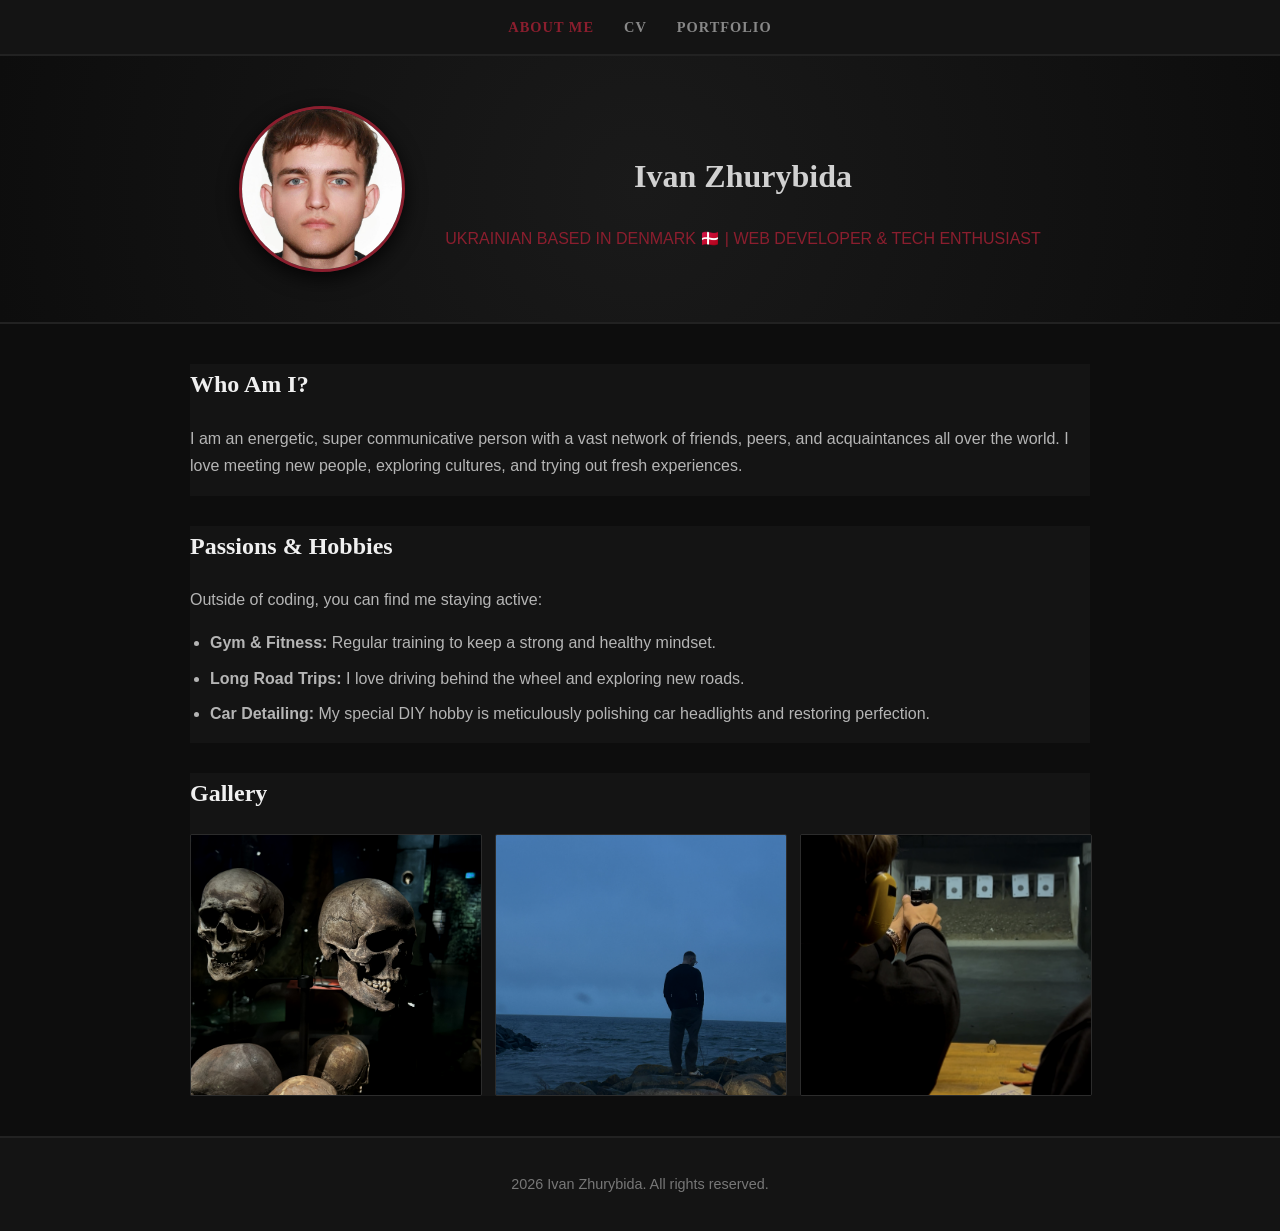
<file: index.html>
<!DOCTYPE html>
<html lang="en">
<head>
    <meta charset="UTF-8">
    <meta name="viewport" content="width=device-width, initial-scale=1.0">
    <title>About Me - Ivan Zhurybida</title>
    <link rel="stylesheet" href="styles.css">
</head>
<body>

    <nav class="main-nav">
        <a href="index.html" class="active">About Me</a>
        <a href="cv.html">CV</a>
        <a href="portfolio.html">Portfolio</a>
    </nav>

    <header class="hero-section">
        <img src="images/boss.jpg" alt="Ivan Zhurybida" class="profile-img">
        <div class="hero-text">
            <h1>Ivan Zhurybida</h1>
            <p class="subtitle">Ukrainian based in Denmark 🇩🇰 | Web Developer & Tech Enthusiast</p>
        </div>
    </header>

    <main class="content-container">
        <section class="card">
            <h2>Who Am I?</h2>
            <p>I am an energetic, super communicative person with a vast network of friends, peers, and acquaintances all over the world. I love meeting new people, exploring cultures, and trying out fresh experiences.</p>
        </section>

        <section class="card">
            <h2>Passions & Hobbies</h2>
            <p>Outside of coding, you can find me staying active:</p>
            <ul>
                <li><strong>Gym & Fitness:</strong> Regular training to keep a strong and healthy mindset.</li>
                <li><strong>Long Road Trips:</strong> I love driving behind the wheel and exploring new roads.</li>
                <li><strong>Car Detailing:</strong> My special DIY hobby is meticulously polishing car headlights and restoring perfection.</li>
            </ul>
        </section>

        <section class="card">
            <h2>Gallery</h2>
            <div class="photo-gallery">
                <img src="images/1.jpg" alt="Road Trip">
                <img src="images/2.jpg" alt="Gym training">
                <img src="images/3.jpg" alt="Car polishing">
            </div>
        </section>
    </main>

    <footer class="site-footer">
        <p> 2026 Ivan Zhurybida. All rights reserved.</p>
    </footer>

</body>
</html>
</file>
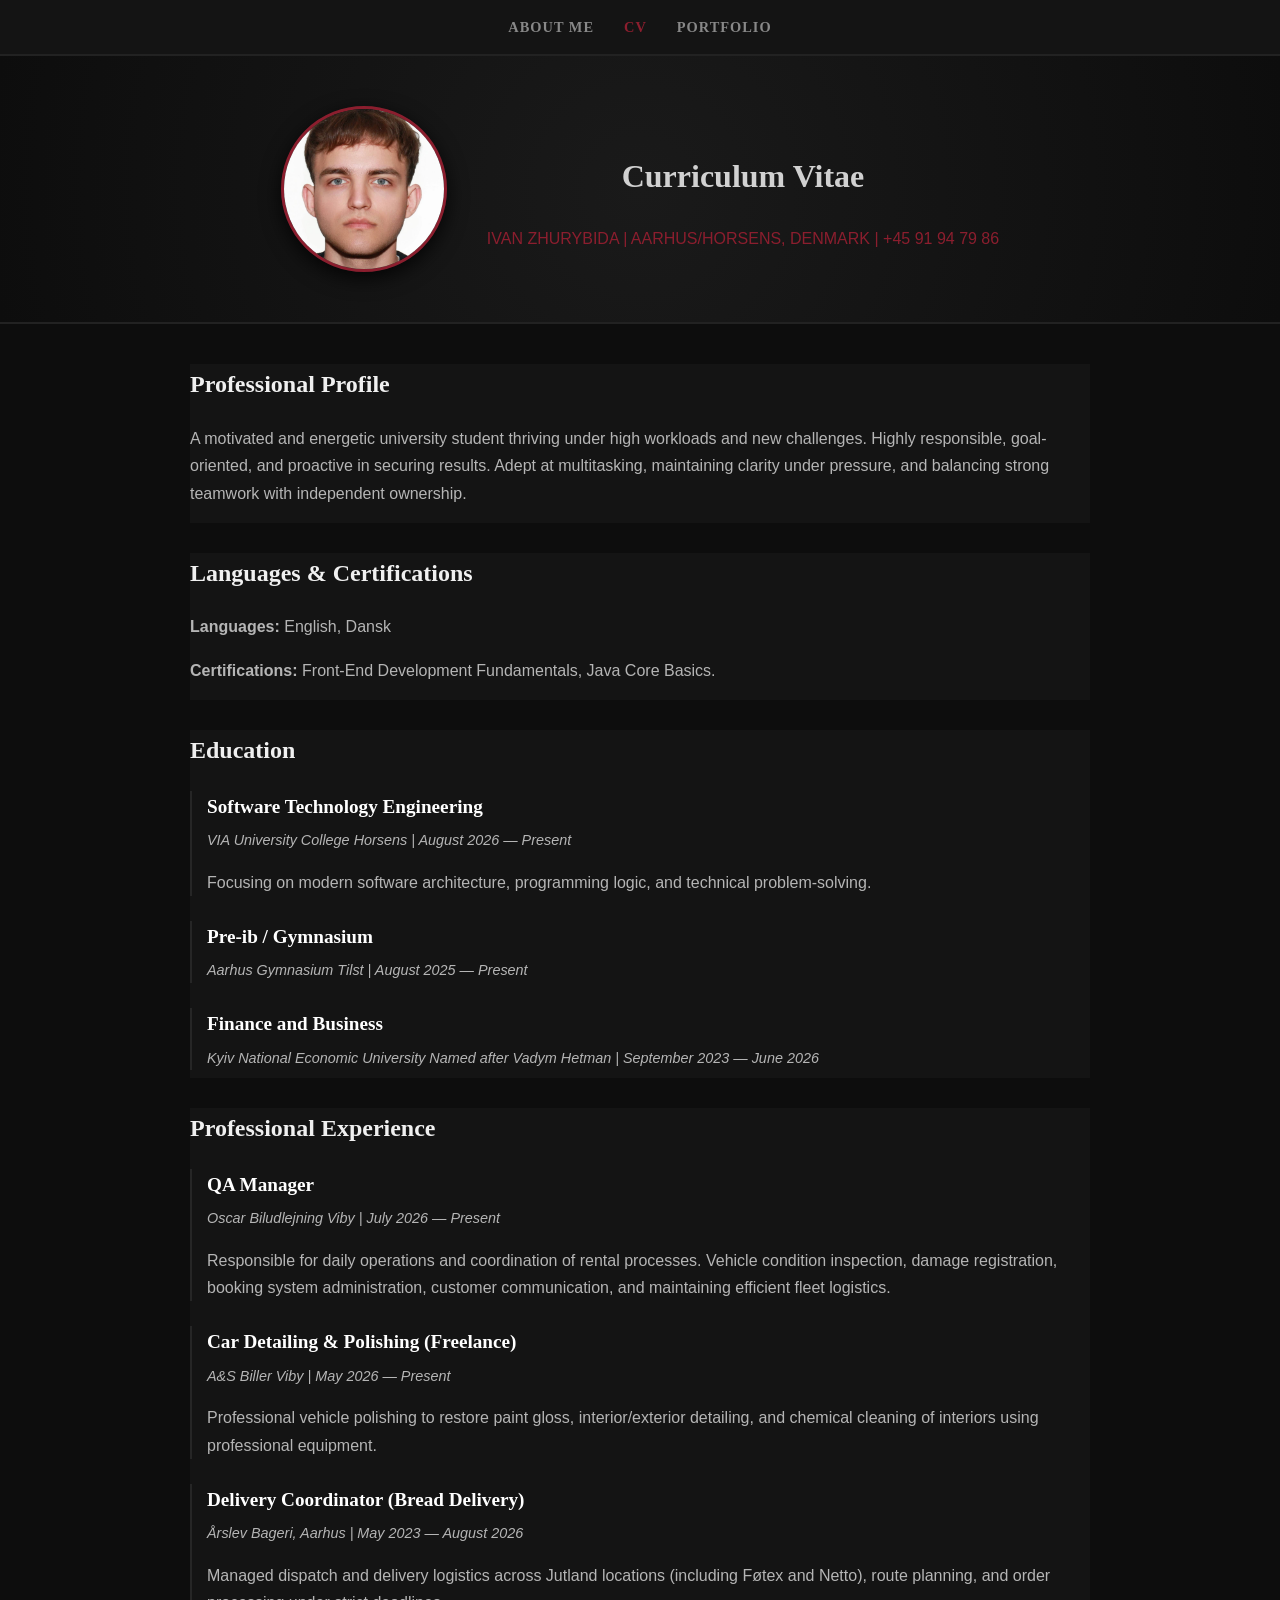
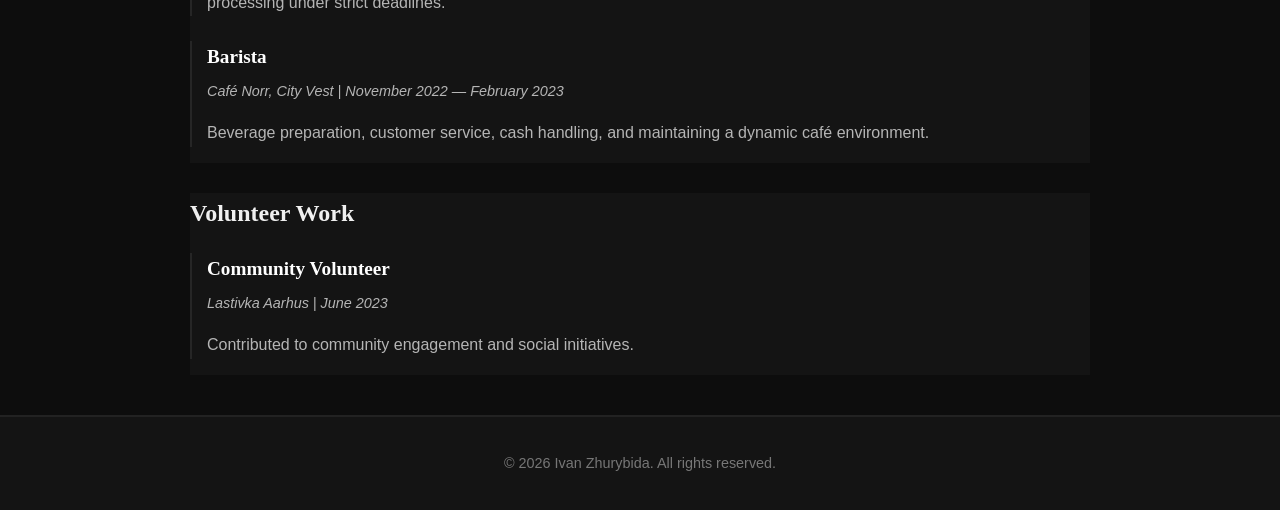
<file: cv.html>
<head>
    <meta charset="UTF-8">
    <meta name="viewport" content="width=device-width, initial-scale=1.0">
    <title>CV - Ivan Zhurybida</title>
    <link rel="stylesheet" href="styles.css">
</head>
<body>

    <nav class="main-nav">
        <a href="index.html">About Me</a>
        <a href="cv.html" class="active">CV</a>
        <a href="portfolio.html">Portfolio</a>
    </nav>

    <header class="hero-section">
        <img src="images/boss.jpg" alt="Ivan Zhurybida" class="profile-img">
        <div class="hero-text">
            <h1>Curriculum Vitae</h1>
            <p class="subtitle">Ivan Zhurybida | Aarhus/Horsens, Denmark | +45 91 94 79 86</p>
        </div>
    </header>

    <main class="content-container">
        <section class="card">
            <h2>Professional Profile</h2>
            <p>A motivated and energetic university student thriving under high workloads and new challenges. Highly responsible, goal-oriented, and proactive in securing results. Adept at multitasking, maintaining clarity under pressure, and balancing strong teamwork with independent ownership.</p>
        </section>

        <section class="card">
            <h2>Languages & Certifications</h2>
            <p><strong>Languages:</strong> English, Dansk</p>
            <p style="margin-top: 10px;"><strong>Certifications:</strong> Front-End Development Fundamentals, Java Core Basics.</p>
        </section>

        <section class="card">
            <h2>Education</h2>
            <div class="cv-item">
                <h3>Software Technology Engineering</h3>
                <p class="cv-date">VIA University College Horsens | August 2026 — Present</p>
                <p>Focusing on modern software architecture, programming logic, and technical problem-solving.</p>
            </div>
            <div class="cv-item">
                <h3>Pre-ib / Gymnasium</h3>
                <p class="cv-date">Aarhus Gymnasium Tilst | August 2025 — Present</p>
            </div>
            <div class="cv-item">
                <h3>Finance and Business</h3>
                <p class="cv-date">Kyiv National Economic University Named after Vadym Hetman | September 2023 — June 2026</p>
            </div>
        </section>

        <section class="card">
            <h2>Professional Experience</h2>
            <div class="cv-item">
                <h3>QA Manager</h3>
                <p class="cv-date">Oscar Biludlejning Viby | July 2026 — Present</p>
                <p>Responsible for daily operations and coordination of rental processes. Vehicle condition inspection, damage registration, booking system administration, customer communication, and maintaining efficient fleet logistics.</p>
            </div>
            <div class="cv-item">
                <h3>Car Detailing & Polishing (Freelance)</h3>
                <p class="cv-date">A&S Biller Viby | May 2026 — Present</p>
                <p>Professional vehicle polishing to restore paint gloss, interior/exterior detailing, and chemical cleaning of interiors using professional equipment.</p>
            </div>
            <div class="cv-item">
                <h3>Delivery Coordinator (Bread Delivery)</h3>
                <p class="cv-date">Årslev Bageri, Aarhus | May 2023 — August 2026</p>
                <p>Managed dispatch and delivery logistics across Jutland locations (including Føtex and Netto), route planning, and order processing under strict deadlines.</p>
            </div>
            <div class="cv-item">
                <h3>Barista</h3>
                <p class="cv-date">Café Norr, City Vest | November 2022 — February 2023</p>
                <p>Beverage preparation, customer service, cash handling, and maintaining a dynamic café environment.</p>
            </div>
        </section>

        <section class="card">
            <h2>Volunteer Work</h2>
            <div class="cv-item">
                <h3>Community Volunteer</h3>
                <p class="cv-date">Lastivka Aarhus | June 2023</p>
                <p>Contributed to community engagement and social initiatives.</p>
            </div>
        </section>
    </main>

    <footer class="site-footer">
        <p>&copy; 2026 Ivan Zhurybida. All rights reserved.</p>
    </footer>


</body>
</html>
</file>
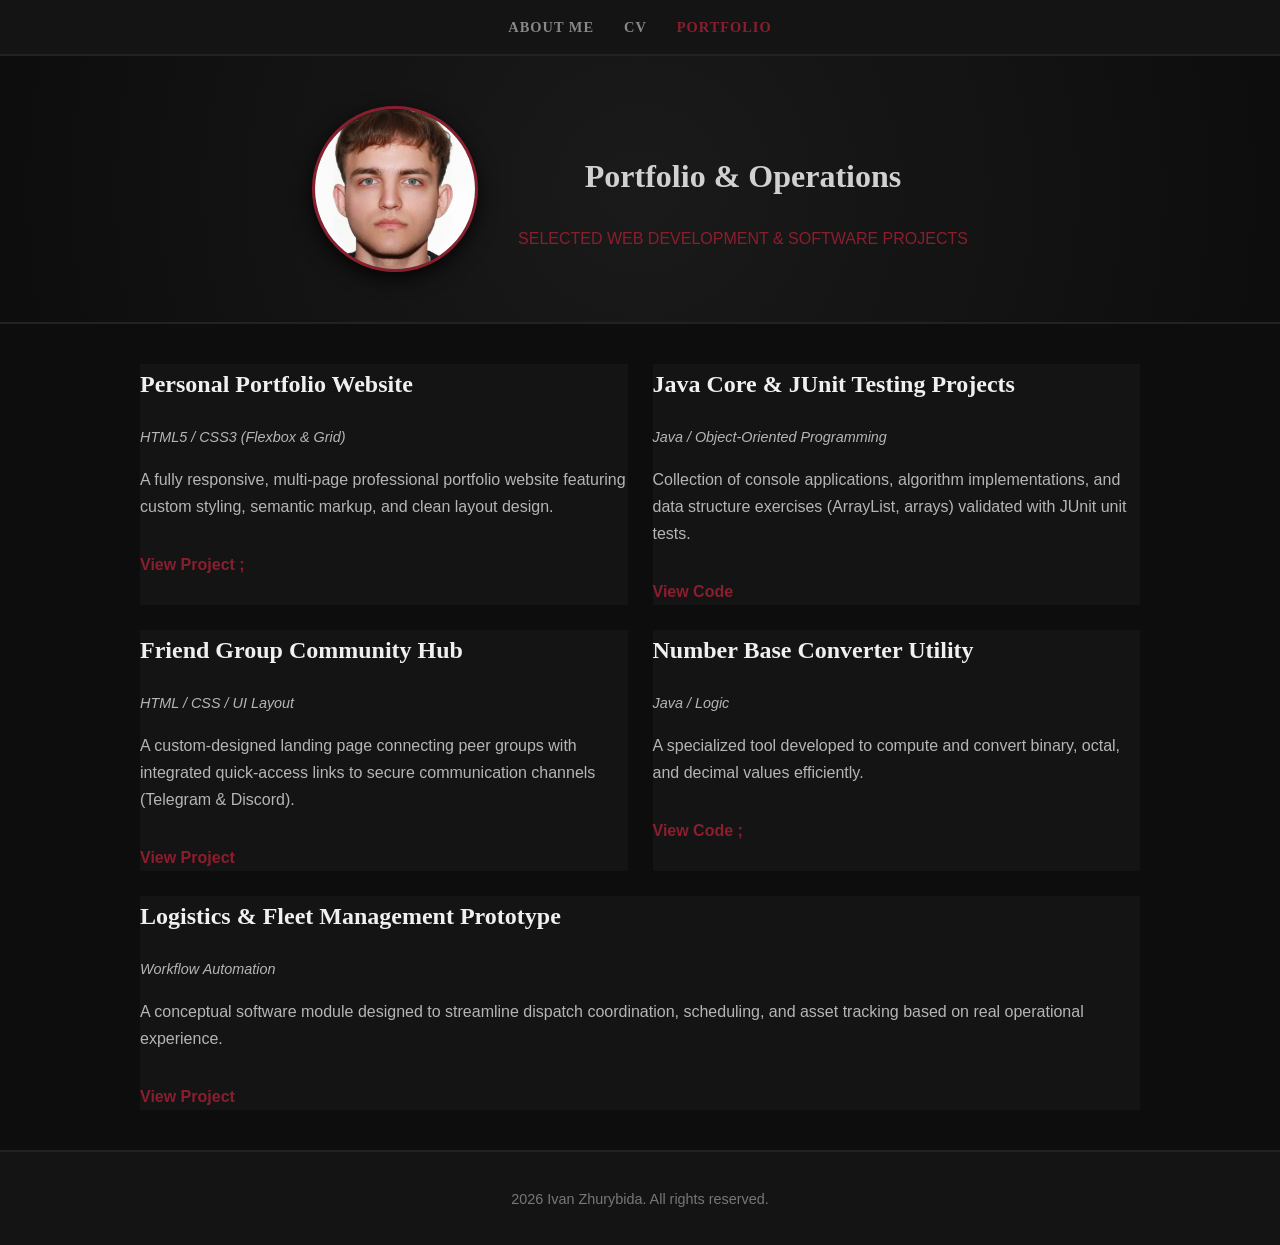
<file: portfolio.html>
<!DOCTYPE html>
<html lang="en">
<head>
    <meta charset="UTF-8">
    <meta name="viewport" content="width=device-width, initial-scale=1.0">
    <title>Portfolio - Ivan Zhurybida</title>
    <link rel="stylesheet" href="styles.css">
</head>
<body>

    <nav class="main-nav">
        <a href="index.html">About Me</a>
        <a href="cv.html">CV</a>
        <a href="portfolio.html" class="active">Portfolio</a>
    </nav>

    <header class="hero-section">
        <img src="images/boss.jpg" alt="Portrait photo of Ivan Zhurybida for portfolio page" class="profile-img">
        <div class="hero-text">
            <h1>Portfolio & Operations</h1>
            <p class="subtitle">Selected Web Development & Software Projects</p>
        </div>
    </header>

    <main class="content-container portfolio-grid">
        <section class="card">
            <h2>Personal Portfolio Website</h2>
            <p class="cv-date">HTML5 / CSS3 (Flexbox & Grid)</p>
            <p>A fully responsive, multi-page professional portfolio website featuring custom styling, semantic markup, and clean layout design.</p>
            <a href="https://github.com" target="_blank" class="project-link">View Project ;</a>
        </section>

        <section class="card">
            <h2>Java Core & JUnit Testing Projects</h2>
            <p class="cv-date">Java / Object-Oriented Programming</p>
            <p>Collection of console applications, algorithm implementations, and data structure exercises (ArrayList, arrays) validated with JUnit unit tests.</p>
            <a href="https://github.com" target="_blank" class="project-link">View Code </a>
        </section>

        <section class="card">
            <h2>Friend Group Community Hub</h2>
            <p class="cv-date">HTML / CSS / UI Layout</p>
            <p>A custom-designed landing page connecting peer groups with integrated quick-access links to secure communication channels (Telegram & Discord).</p>
            <a href="https://github.com" target="_blank" class="project-link">View Project </a>
        </section>

        <section class="card">
            <h2>Number Base Converter Utility</h2>
            <p class="cv-date">Java / Logic</p>
            <p>A specialized tool developed to compute and convert binary, octal, and decimal values efficiently.</p>
            <a href="https://github.com" target="_blank" class="project-link">View Code ;</a>
        </section>

        <section class="card span-two">
            <h2>Logistics & Fleet Management Prototype</h2>
            <p class="cv-date">Workflow Automation</p>
            <p>A conceptual software module designed to streamline dispatch coordination, scheduling, and asset tracking based on real operational experience.</p>
            <a href="https://github.com" target="_blank" class="project-link">View Project </a>
        </section>
    </main>

    <footer class="site-footer">
        <p> 2026 Ivan Zhurybida. All rights reserved.</p>
    </footer>

</body>
</html>
</file>
<file: styles.css>
body {
    font-family: 'Georgia', serif;
    background-color: #0d0d0d;
    color: #d1d1d1;
    margin: 0;
    padding: 0;
    min-height: 100vh;
    display: flex;
    flex-direction: column;
    line-height: 1.7;
}

main {
    flex: 1;
}


.main-nav {
    display: flex;
    justify-content: center;
    gap: 30px;
    background-color: #141414;
    padding: 15px;
    border-bottom: 2px solid #222;
    position: sticky;
    top: 0;
    z-index: 1000;
    text-transform: uppercase;
    letter-spacing: 1px;
    font-size: 0.9rem;
}

.main-nav a {
    color: #888;
    text-decoration: none;
    font-weight: bold;
    transition: color 0.3s;
}

.main-nav a:hover, .main-nav a.active {
    color: #8b1e2e;
}


.hero-section {
    display: flex;
    align-items: center;
    justify-content: center;
    gap: 40px;
    padding: 50px 20px;
    background: radial-gradient(circle, #1a1a1a 0%, #0d0d0d 100%);
    text-align: center;
    border-bottom: 2px solid #222;
}

.profile-img {
    width: 160px !important;
    height: 160px !important;
    min-width: 160px !important;
    min-height: 160px !important;
    max-width: 160px !important;
    max-height: 160px !important;
    flex-shrink: 0 !important;
    object-fit: cover !important;
    border-radius: 50% !important;
    border: 3px solid var(--accent-color, #8b1e2e);
    box-shadow: 0 6px 20px rgba(0, 0, 0, 0.8);
}
}

.hero-text h1 {
    color: #f0f0f0;
    margin: 0 0 10 px 0;
    font-size: 2.5 rem;
    letter-spacing: 1 px;
}

.subtitle {
    color: #8b1e2e;
    font-family: 'Segoe UI', sans-serif;
    font-size: 0.95 rem;
    letter-spacing: 1.5 px;
    text-transform: uppercase;
    margin: 0;
}


.content-container {
    max-width: 900px;
    margin: 40px auto;
    padding: 0 20px;
    display: flex;
    flex-direction: column;
    gap: 30px;
}

.card {
    background-color: #141414;
    padding: 35 px;
    border-radius: 4 px;
    box-shadow: 0 8 px 25 px rgba (0,0,0,0.7);
    border: 1 px solid #262626;
    border-left: 4 px solid #8b1e2e;
}

.card h2 {
    color: #f0f0f0;
    margin-top: 0;
    font-size: 1.5 rem;
    font-family: 'Georgia', serif;
}

.card p, .card li {
    font-family: 'Segoe UI', Tahoma, sans-serif;
    color: #b5b5b5;
}

.card ul {
    padding-left: 20px;
}

.card li {
    margin-bottom: 8px;
}

/* Элементы CV */
.cv-item {
    margin-bottom: 25px;
    border-left: 2px solid #262626;
    padding-left: 15px;
}

.cv-item:last-child {
    margin-bottom: 0;
}

.cv-item h3 {
    color: #fff;
    font-size: 1.2rem;
    margin: 0 0 5px 0;
}

.cv-date {
    color: #8b1e2e;
    font-size: 0.9rem;
    margin: 0 0 8px 0;
    font-style: italic;
}


.photo-gallery {
    display: grid;
    grid-template-columns: 1fr;
    gap: 15px;
    margin-top: 20px;
}

.photo-gallery img {
    width: 100%;
    height: 260px;
    object-fit: cover;
    border-radius: 2px;
    border: 1px solid #333;
    filter: brightness(0.95) contrast(1.05);
    transition: transform 0.3s, border-color 0.3s;
}

.photo-gallery img:hover {
    transform: scale(1.03);
    border-color: #8b1e2e;
}


.project-img {
    width: 100%;
    height: 180px;
    object-fit: cover;
    border-radius: 2px;
    margin-bottom: 15px;
    border: 1px solid #262626;
}

.project-link {
    display: inline-block;
    margin-top: 15px;
    color: #8b1e2e;
    text-decoration: none;
    font-weight: bold;
    font-family: 'Segoe UI', sans-serif;
    transition: color 0.3s;
}

.project-link:hover {
    color: #b82b3c;
    text-decoration: underline;
}


.portfolio-grid {
    display: grid;
    grid-template-columns: 1fr;
    gap: 25px;
    max-width: 1000px;
}

.span-two {
    grid-column: 1;
}


.site-footer {
    background-color: #141414;
    border-top: 2px solid #222;
    text-align: center;
    padding: 20px;
    font-family: 'Segoe UI', sans-serif;
    font-size: 0.9rem;
    color: #777;
}


@media (min-width: 600px) {
    .photo-gallery {
        grid-template-columns: repeat(2, 1 fr);
    }
}

@media (min-width: 768px) {
    .portfolio-grid {
        grid-template-columns: repeat(2, 1fr);
    }
    .span-two {
        grid-column: span 2;
    }
}

@media (min-width: 1024px) {
    .photo-gallery {
        grid-template-columns: repeat(3, 1fr);
    }
}
</file>
